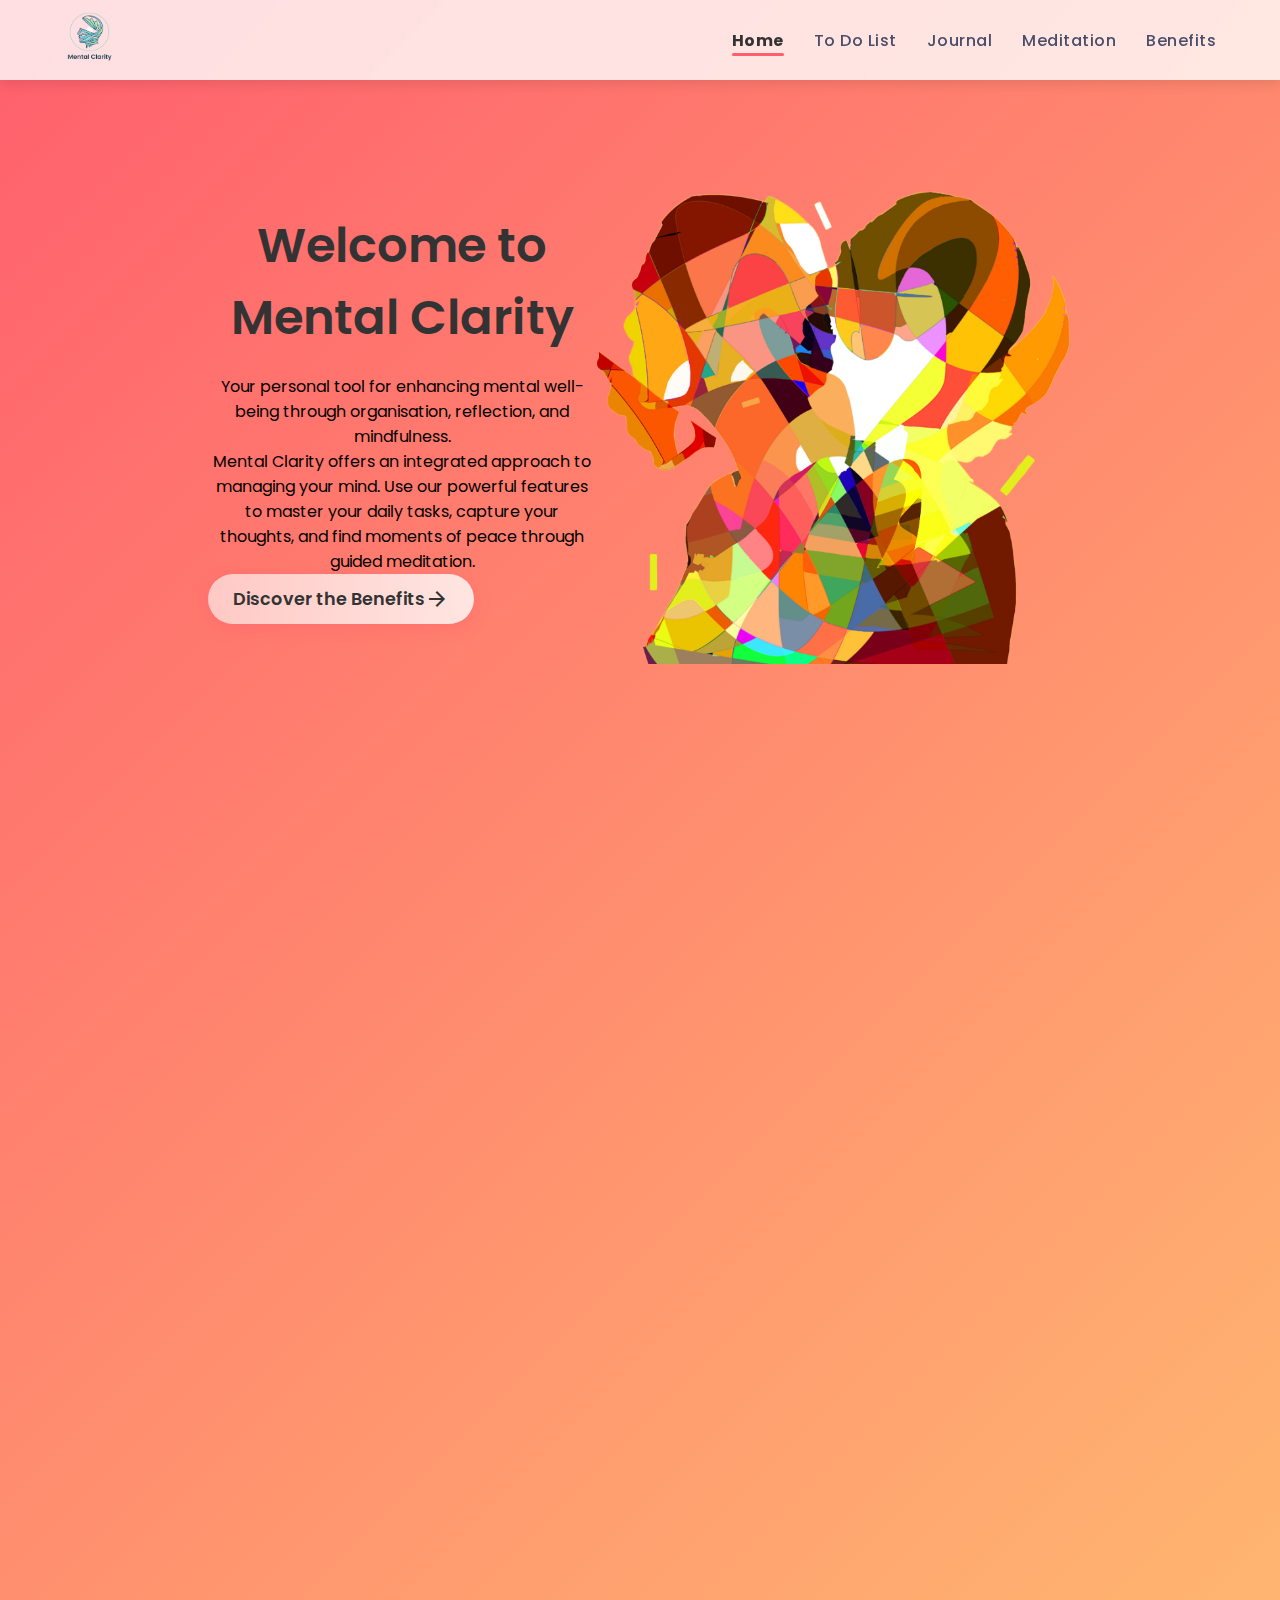
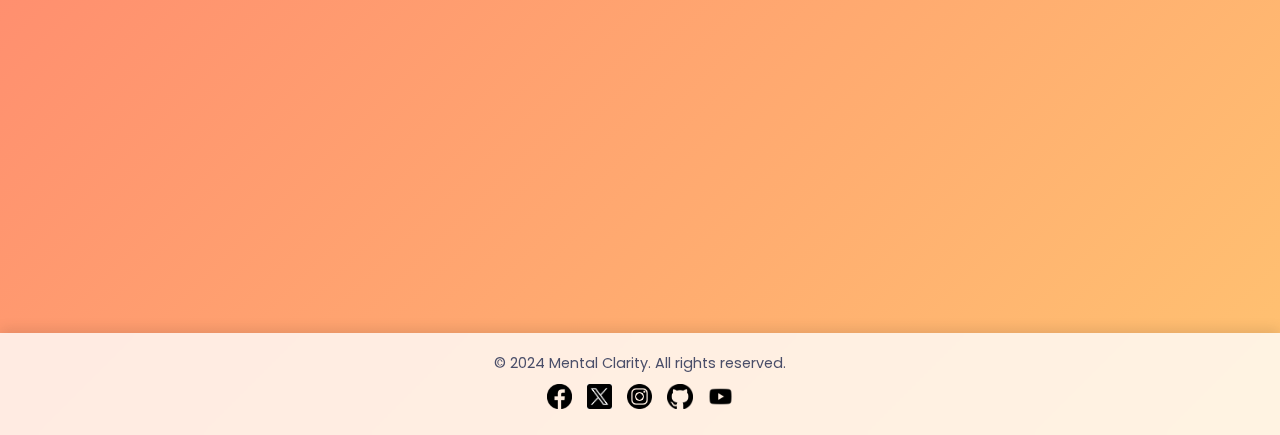
<file: index.html>
<!DOCTYPE html>
<html lang="en">
<head>
    <meta charset="UTF-8">
    <meta name="viewport" content="width=device-width, initial-scale=1.0">
    <link rel="stylesheet" href="style.css">
    <link href="https://fonts.googleapis.com/css2?family=Poppins&display=swap" 
    rel="stylesheet">
    <link rel="stylesheet" href="https://fonts.googleapis.com/css2?family=Material+Symbols+Outlined:opsz,wght,FILL,GRAD@20..48,100..700,0..1,-50..200" />
    <title>Mental Clarity Home</title>
    <script src="script.js"></script>
</head>
<body>
    <div id="header">
        <a href="index.html" class="logo-link">
            <img src="images/logo.png">
        </a>
        <button class="menu-toggle" aria-expanded="false" aria-controls="header-nav">
            <span class="material-symbols-outlined menu-icon">menu</span>
            <span class="material-symbols-outlined close-icon">close</span>
        </button>
        <nav id="header-nav">
            <a href="index.html" class="current_page">Home</a>
            <a href="todo.html">To Do List</a>
            <a href="journal.html">Journal</a>
            <a href="meditation.html">Meditation</a>
            <a href="benefits.html">Benefits</a>
        </nav>
    </div>
    <div class="container">

        <div class="home-container reveal">
            <div>
                <h1>Welcome to Mental Clarity</h1>
                <p>Your personal tool for enhancing mental well-being through organisation, reflection, and mindfulness.</p>
                <p>Mental Clarity offers an integrated approach to managing your mind. Use our powerful features to master your daily tasks, capture your thoughts, and find moments of peace through guided meditation.</p>
                <div class="discover">
                    <a href="benefits.html">
                        Discover the Benefits <span class="material-symbols-outlined">arrow_forward</span>
                    </a>
                </div>
            </div>
            <img src="images/home-image.png" id="logo" class="home-image">
        </div>
        <div class="container">
            <div class="triple reveal">
                <div class="triple-item reveal">
                    <a href="todo.html">
                        <img src="images/todo_icon.jpg" class="triple-icon">
                        <h2>To Do List</h2>
                        <p>Manage your daily tasks and priorities to stay organised and productive. This feature helps free up mental space by keeping all your responsibilities in one place, allowing you to focus on what matters most.</p>
                    </a>
                </div>
                <div class="triple-item reveal">
                    <a href="journal.html">
                        <img src="images/journal_icon.jpg" class="triple-icon">
                        <h2>Journal</h2>
                        <p>A private space to reflect on everyday moments, special events, and your current state of mind. You can capture thoughts, feelings, and practice gratitude, which has been shown to improve overall well-being.</p>
                    </a>
                </div>
                <div class="triple-item reveal">
                    <a href="meditation.html">
                        <img src="images/meditation_icon.jpeg" class="triple-icon">
                        <h2>Meditation</h2>
                        <p>Explore a variety of guided sessions to help you cultivate mindfulness, reduce stress and anxiety, improve focus, and enhance sleep quality. This tool offers different types of meditations depending on your current needs.</p>
                    </a>
                </div>
            </div>
        </div>
    </div>
    <div id="footer">
        <p>&copy; 2024 Mental Clarity. All rights reserved.</p>
        <div class="socials">
            <a href="https://www.facebook.com">
                <img src="images/facebook.png" class="social-icon">
            </a>
            <a href="https://www.x.com">
                <img src="images/x.png" class="social-icon">
            </a>
            <a href="https://www.instagram.com">
                <img src="images/instagram.png" class="social-icon">
            </a>
            <a href="https://github.com/">
                <img src="images/github.png" class="social-icon">
            </a>
            <a href="https://www.youtube.com">
                <img src="images/youtube.png" class="social-icon">
            </a>
        </div>
    </div>
</body>
</html>
</file>
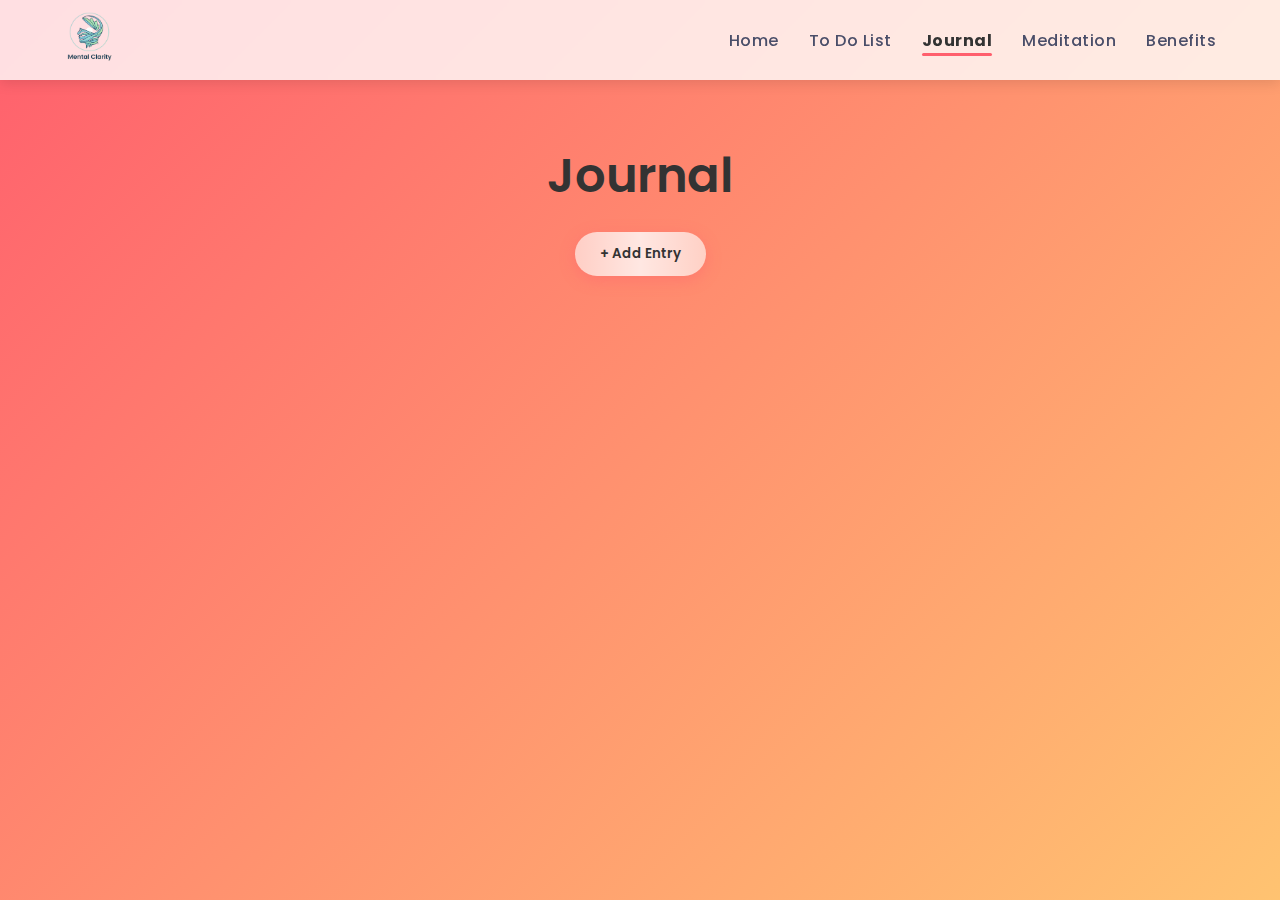
<file: journal.html>
<!DOCTYPE html>
<html lang="en">
<head>
    <meta charset="UTF-8">
    <meta name="viewport" content="width=device-width, initial-scale=1.0">
    <link rel="stylesheet" href="style.css">
    <link href="https://fonts.googleapis.com/css2?family=Poppins&display=swap" rel="stylesheet">
    <link rel="stylesheet" href="https://fonts.googleapis.com/css2?family=Material+Symbols+Outlined:opsz,wght,FILL,GRAD@20..48,100..700,0..1,-50..200" />
    <title>Journal</title>
    <script src="script.js" defer></script>
</head>
<body>
    
    <div id="header">
        <a href="index.html" class="logo-link">
            <img src="images/logo.png">
        </a>
        <nav>
            <a href="index.html">Home</a>
            <a href="todo.html">To Do List</a>
            <a class="current_page">Journal</a>
            <a href="meditation.html">Meditation</a>
            <a href="benefits.html">Benefits</a>
        </nav>
    </div>
    <div class="container">
        <h1>Journal</h1>
        <button class="add-journal-btn" onclick="openDialog()">+ Add Entry</button>
        <div id="journal" class="journal-entries">

        </div>
        <dialog id="journalDialog">
            <div class="dialog-content">
                <div class="dialog-header">
                    <h2 class="dialog-title" id="dialogTitle">Add New Journal Entry</h2>
                    <button class="close-btn" onclick="closeDialog()">x</button>
                </div>
                <form id="dialogForm">
                    <div class="form-group">
                        <label for="journalContent" class="form-label">Entry</label>
                        <textarea id="journalContent" class="form-textarea" placeholder="Reflect on how you are feeling here..." required></textarea>
                    </div>
                    <div class="dialog-actions">
                        <button type="button" class="cancel-btn" onclick="closeDialog()">Cancel</button>
                        <button type="submit" class="save-btn">Save Entry</button>
                    </div>
                </form>
            </div>
        </dialog>
        
    </div>
</body>
</html>
</file>
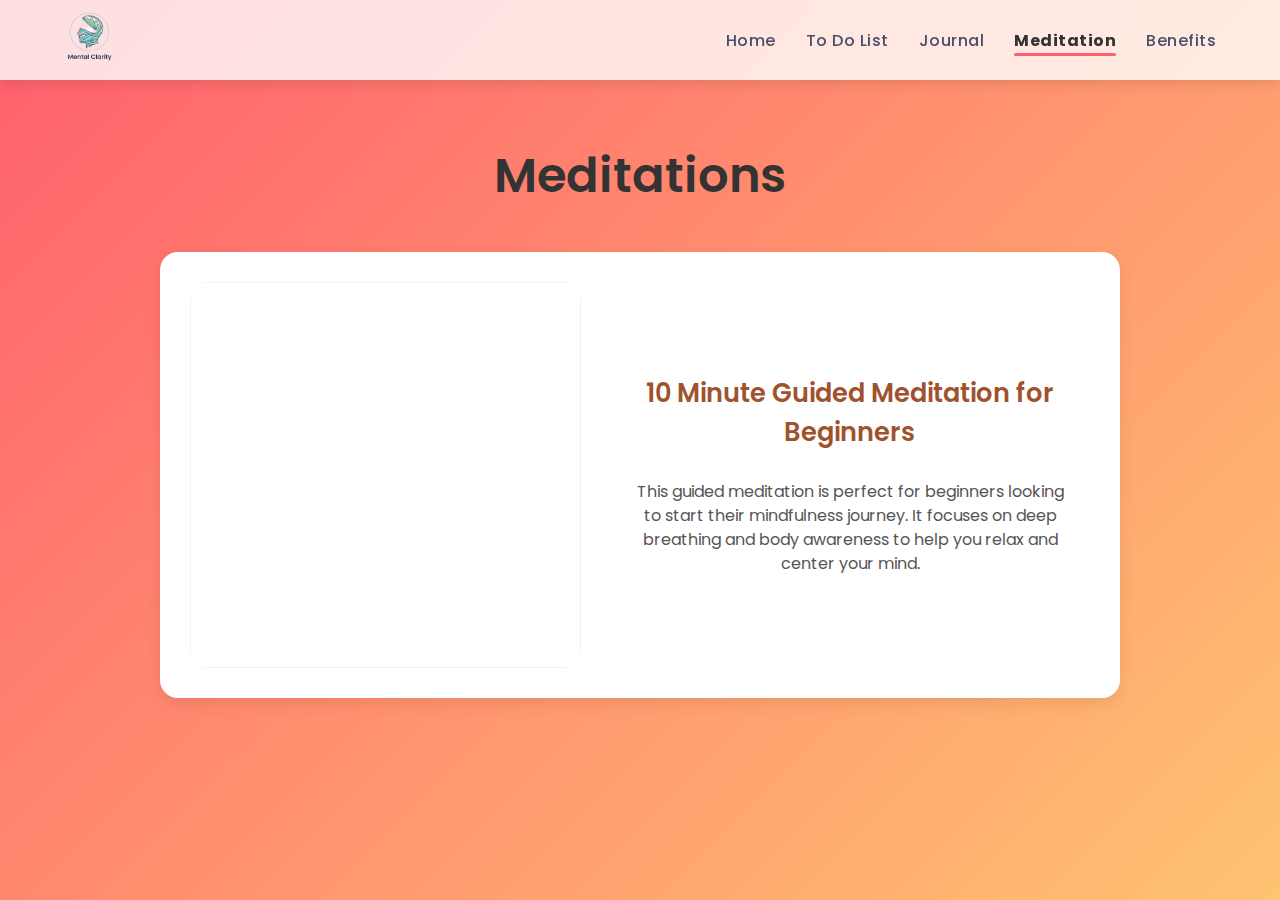
<file: meditation.html>
<!DOCTYPE html>
<html lang="en">
<head>
    <meta charset="UTF-8">
    <meta name="viewport" content="width=device-width, initial-scale=1.0">
    <link rel="stylesheet" href="style.css">
    <link rel="stylesheet" href="https://fonts.googleapis.com/css2?family=Material+Symbols+Outlined:opsz,wght,FILL,GRAD@20..48,100..700,0..1,-50..200" />
    <link href="https://fonts.googleapis.com/css2?family=Poppins&display=swap" rel="stylesheet">
    <title>Meditations</title>
    <script src="script.js" defer></script>
</head>
<body>
    <div id="header">
        <a href="index.html" class="logo-link">
            <img src="images/logo.png">
        </a>
        <button class="menu-toggle" aria-expanded="false" aria-controls="header-nav">
            <span class="material-symbols-outlined menu-icon">menu</span>
            <span class="material-symbols-outlined close-icon">close</span>
        </button>
        <nav id="header-nav">
            <a href="index.html">Home</a>
            <a href="todo.html">To Do List</a>
            <a href="journal.html">Journal</a>
            <a class="current_page">Meditation</a>
            <a href="benefits.html">Benefits</a>
        </nav>
    </div>
    <div class="container">
        <h1>Meditations</h1>
        <div class="meditation-container">
            <div class="video-container">
                <iframe  src="https://www.youtube.com/embed/QHkXvPq2pQE?si=6z6WV78W7tw6Z4UW" title="YouTube video player" frameborder="0" allow="accelerometer; autoplay; clipboard-write; encrypted-media; gyroscope; picture-in-picture; web-share" referrerpolicy="strict-origin-when-cross-origin" allowfullscreen></iframe>
            </div>
            <div class="video-text">
                <h2>10 Minute Guided Meditation for Beginners</h2>
                <p>This guided meditation is perfect for beginners looking to start their mindfulness journey. It focuses on deep breathing and body awareness to help you relax and center your mind.</p>
            </div>
        </div>
    </div>
</body>
</html>
</file>
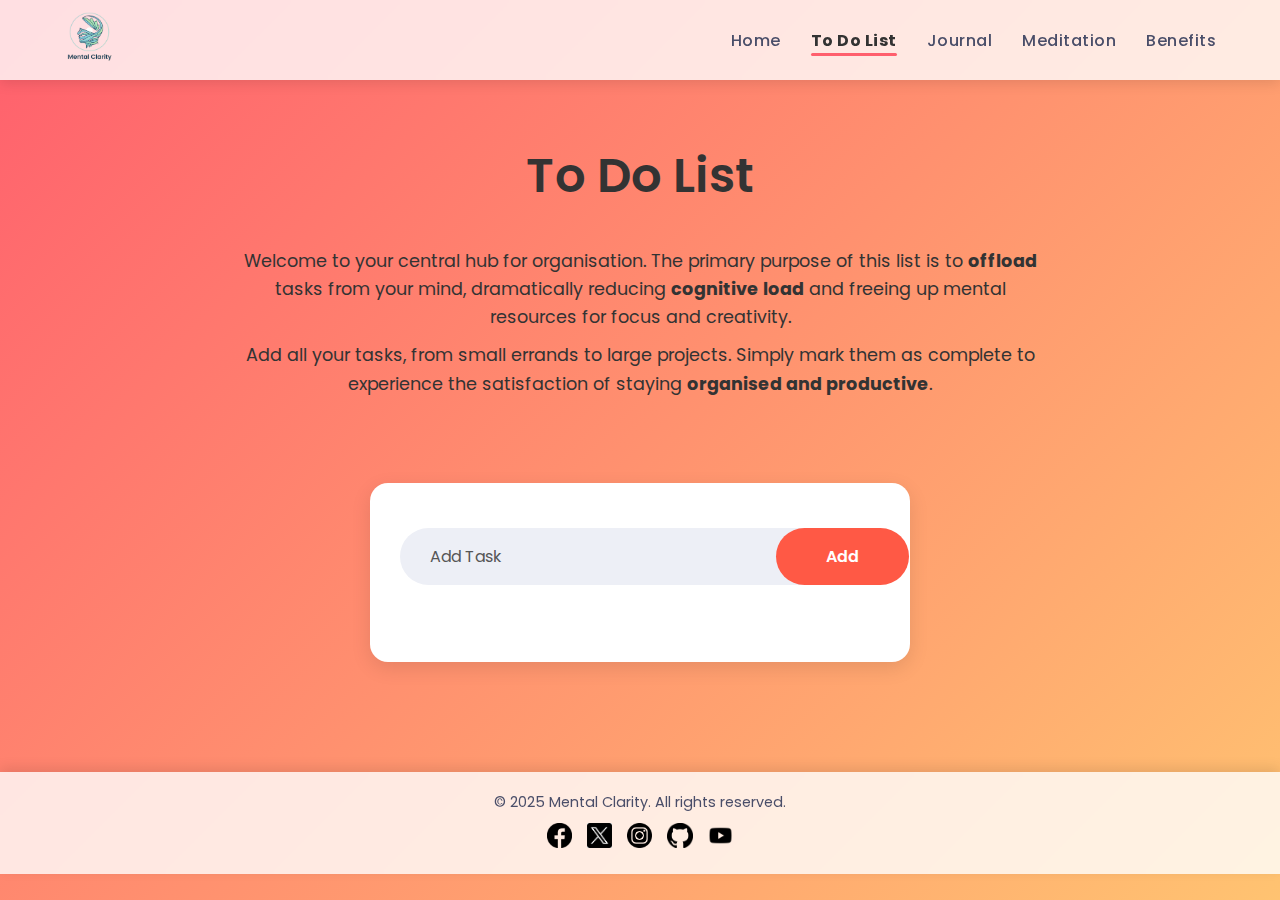
<file: todo.html>
<!DOCTYPE html>
<html lang="en">
<head>
    <meta charset="UTF-8">
    <meta name="viewport" content="width=device-width, initial-scale=1.0">
    <link rel="stylesheet" href="style.css">
    <link rel="stylesheet" href="https://fonts.googleapis.com/css2?family=Material+Symbols+Outlined:opsz,wght,FILL,GRAD@20..48,100..700,0..1,-50..200"/>
    <link href="https://fonts.googleapis.com/css2?family=Poppins&display=swap" rel="stylesheet">
    <title>To Do Lists</title>
    <script src="script.js" delay></script>
</head>
<body>
    <div id="header">
        <a href="index.html" class="logo-link">
            <img src="images/logo.png">
        </a>
        <button class="menu-toggle" aria-expanded="false" aria-controls="header-nav">
            <span class="material-symbols-outlined menu-icon">menu</span>
            <span class="material-symbols-outlined close-icon">close</span>
        </button>
        <nav id="header-nav">
            <a href="index.html">Home</a>
            <a class="current_page">To Do List</a>
            <a href="journal.html">Journal</a>
            <a href="meditation.html">Meditation</a>
            <a href="benefits.html">Benefits</a>
        </nav>
    </div>
    <div class="container">
        <h1>To Do List</h1>
        <div class="page-intro">
            <p>Welcome to your central hub for organisation. The primary purpose of this list is to <b>offload</b> tasks from your mind, dramatically reducing <b>cognitive load</b> and freeing up mental resources for focus and creativity.</p>
            <p>Add all your tasks, from small errands to large projects. Simply mark them as complete to experience the satisfaction of staying <b>organised and productive</b>.</p>
        </div>
        <div class="todo_list">
            <div class="inputTask">
                <input type="text" id="newTask" placeholder="Add Task">
                <button type="button" onclick="addTask()" id="addButton">Add</button>
            </div>
            <span id="taskError" class="error-message"></span>
            <div class="list">
                <ul>


                </ul>
            </div>
        </div>
    </div>
    <div id="footer">
        <p>&copy; 2025 Mental Clarity. All rights reserved.</p>
        <div class="socials">
            <a href="https://www.facebook.com">
                <img src="images/facebook.png" class="social-icon">
            </a>
            <a href="https://www.x.com">
                <img src="images/x.png" class="social-icon">
            </a>
            <a href="https://www.instagram.com">
                <img src="images/instagram.png" class="social-icon">
            </a>
            <a href="https://github.com/">
                <img src="images/github.png" class="social-icon">
            </a>
            <a href="https://www.youtube.com">
                <img src="images/youtube.png" class="social-icon">
            </a>
        </div>
    </div>
</body>
</html>
</file>
<file: style.css>
/* ============================================== */
/* ============== GENERAL STYLING =============== */
/* ============================================== */

:root {
    --container-bg: #ffffff;
    --primary-text: #333333;
    --secondary-text: #4a4e69;
    --accent-color: #FF5F6D; 
    --button-primary: #FF5F6D; 
    --button-primary-light: #FFC371; 
}

* {
    padding: 0;
    margin: 0;
    font-family: 'Poppins', Arial, sans-serif;
    box-sizing: border-box;
}

body {
    width: 100%;
    min-height: 100vh;
    background: linear-gradient(135deg, #FF5F6D, #FFC371); 
    overflow-y: scroll; 
}

/* --- CONTAINER --- */
.container {
    max-width: 1000px;
    margin: 60px auto;
    padding: 0 20px ;
    text-align: center;
    display: flex;
    flex-direction: column;
    align-items: center;
    justify-content: center;
}

.container h1{
    text-align: center;
    margin: 0 0 20px;
    font-size: 3em;
    font-weight: 600;
    color: var(--primary-text);
}

.inner-container {
    max-width: 1000px;
    margin: 50px auto;
    padding: 0 20px;
    text-align: center;
    display: flex;
    flex-direction: column;
    align-items: center;
    justify-content: center;
}

.inner-container h1 {
    text-align: center;
    margin: 0 0 50px;
    font-size: 2.5em;
    font-weight: 600;
    color: var(--primary-text);
}

/* --- PAGE-INTRO --- */

.page-intro {
    max-width: 800px;
    margin: 0 auto 30px auto; /* Margin above the button */
    padding: 15px 0;
    text-align: center;
}

.page-intro p {
    font-size: 1.1em;
    color: var(--primary-text);
    line-height: 1.6;
    margin-bottom: 10px;
}

/* --- REVEAL CONTENT --- */
.reveal, .triple-item.reveal {
    transform: translateY(100px);
    opacity: 0;
    transition: transform 0.5s ease-in-out, opacity 0.5s ease-in-out;
}

.reveal.active, .triple-item.reveal.active {
    transform: translateY(0);
    opacity: 1;
    transition: transform 0.5s ease-in-out, opacity 0.5s ease-in-out;

}

.reveal.scrolled-past, .triple-item.reveal.scrolled-past {
    transform: translateY(-100px);
    opacity: 0;
    transition: transform 0.5s ease-in-out, opacity 0.5s ease-in-out;
}


/* ============================================== */
/* ============== HEADER AND NAV ================ */
/* ============================================== */

/* Main Header Container */
#header {
    display: flex;
    justify-content: space-between;
    align-items: center;
    height: 80px;
    padding: 0 5%;
    background-color: rgba(255, 255, 255, 0.8);
    box-shadow: 0 4px 12px rgba(0, 0, 0, 0.1);
    backdrop-filter: blur(5px);
    -webkit-backdrop-filter: blur(5px); 
    z-index: 1000;
}


/* Logo Styling */
#header img {
    height: 50px;
    cursor: pointer;
    object-fit: contain;
    transition: transform 0.3s ease;
}

#header img:hover {
    transform: scale(1.05);
}

/* Navigation Links Container */
#header nav {
    display: flex;
    align-items: center;
    gap: 30px; 
}

#header nav a {
    position: relative;
    color: var(--secondary-text);
    padding: 8px 0;
    border-radius: 0;
    text-decoration: none;
    transition: color 0.3s ease, border-bottom 0.3s ease;
    font-size: 1em;
    font-weight: 500;
    letter-spacing: 0.5px;
}

#header nav a:hover {
    color: var(--accent-color);
    background: transparent;
}

#header nav a.current_page {
    color: var(--primary-text); 
    font-weight: 700;
    cursor: default;
}

/* Indicator for current page on nav bar */
#header nav a.current_page::after { 
    content: ""; 
    position: absolute;
    bottom: 5px;
    left: 0;
    width: 100%;
    height: 3px;
    background-color: var(--accent-color);
    border-radius: 2px;
}

/* --- BURGER MENU STYLES (Mobile View) --- */

/* Initially hide the burger icon on large screens */
.menu-toggle {
    display: none;
    background: none;
    border: none;
    cursor: pointer;
    padding: 10px;
}

.menu-toggle .menu-icon,
.menu-toggle .close-icon {
    font-size: 30px;
    transition: transform 0.3s ease, opacity 0.3s ease;
    color: var(--primary-text); 
}

/* Hide the close icon by default */
.menu-toggle .close-icon {
    display: none;
}

/* State when the menu is OPEN */
.menu-toggle.open .menu-icon {
    display: none;
}

.menu-toggle.open .close-icon {
    display: block;
}

/* --- FOOTER --- */

#footer {
    text-align: center;
    padding: 20px 0;
    background-color: rgba(255, 255, 255, 0.8);
    color: var(--secondary-text);
    font-size: 0.9em;
    box-shadow: 0 -4px 12px rgba(0, 0, 0, 0.1);
    backdrop-filter: blur(5px);
    -webkit-backdrop-filter: blur(5px); 
    margin-top: 40px;
}

.socials {
    margin-top: 10px;
    display: flex;
    justify-content: center;
    gap: 15px;
}

.social-icon {
    height: 25px;
    cursor: pointer;
    transition: transform 0.3s ease;
    object-fit: cover;
}

.social-icon:hover {
    transform: scale(1.1);
}

/* ============================================== */
/* ================ HOME PAGE =================== */
/* ============================================== */

.home-container {
    width: 90%;
    display: flex;
    flex-direction: row;
    align-items: center;
    justify-content: space-evenly;
    margin: 50px 5% 150px 5%;
}

.home-intro {
    display: flex;
    flex-direction: column;
    align-items: flex-start;
    justify-content: center;
    text-align: left;
    max-width: 600px;
    flex-grow: 1;
}

.home-intro h1 {
    text-align: left;
    font-size: 3em;
    color: var(--primary-text);
    margin-bottom: 20px;
}

.home-intro p {
    font-size: 1.2em;
    color: var(--primary-text);
    margin-bottom: 30px;
    max-width: 600px;
}


.home-image {
    max-height: 500px;
    max-width: 55%;
    object-fit: contain;
}


/* --- DISCOVER BUTTON --- */

.discover {
    padding: 12px 25px;
    background: linear-gradient(90deg, 
                rgb(255, 255, 255, 0.6), 
                rgb(255, 255, 255, 0.8)); 
    border: none;
    border-radius: 30px;
    color: var(--primary-text);
    font-weight: 600; 
    cursor: pointer;
    box-shadow: 0 4px 15px rgba(255, 95, 109, 0.4);
    margin-bottom: 20px;
    transition: 0.3s ease;
    width: fit-content;
}

.discover:hover {
    transform: scale(1.02);
    box-shadow: 0 8px 25px rgba(225, 95, 109, 0.9);
    transition: 0.3s ease;
}

.discover span {
    transition: margin-left 0.3s ease;
}

.discover:hover span {
    margin-left: 8px;
}

.discover a {
    display: flex;
    align-items: center;
    justify-content: center;
    text-decoration: none;
    color: var(--primary-text);
    font-size: 1.1em;
}

/* --- TRIPLE DIV (Three box menu) --- */

.triple {
    display: flex;
    justify-content: center;
    gap: 30px;
    margin-bottom: 50px; 
    align-items: stretch; 
}

.home.triple-item {
    flex: 0 1 300px;
    max-width: 300px;
    
    background-color: var(--container-bg);
    border-radius: 18px;
    box-shadow: 0 6px 20px rgba(0, 0, 0, 0.1);
    transition: box-shadow 0.3s, transform 0.3s;
    display: flex; 
    flex-direction: column;

}

.home.triple-item.reveal:hover {
    box-shadow: 0 8px 20px rgba(0, 0, 0, 0.15);
    transform: translateY(-5px);
}

.home.triple-item img {
    max-height: 130px;
    width: 100%;
    border-radius: 18px 18px 0 0;
    object-fit: cover;
}

.home.triple-item h2 {
    margin: 15px 0 10px;
    font-size: 1.5em;
    color: var(--primary-text);
}

.home.triple-item a {
    display: flex;
    flex-direction: column;
    flex-grow: 1;
    padding: 15px;
    color: var(--primary-text);
    font-size: 1.2em;
    font-weight: 600;
    text-decoration: none;
    transition: background-color 0.3s, color 0.3s;
}

.home.triple-item a p {
    flex-grow: 1;
    margin-bottom: 0;
    font-size: 0.85em;
    font-weight: 400;
    color: var(--secondary-text);
    line-height: 1.5;
    text-align: center;
    padding-bottom: 20px;
}

/* --- TESTIMONIALS --- */

h1.testimonial-heading {
    text-align: center;
    margin-bottom: 50px;
    font-size: 2.5em;
    color: var(--primary-text);
    margin-bottom: 20px;
}

.testimonial-section {
    width: 90%;
    max-width: 800px;
    margin: 60px auto 80px auto;
    padding: 30px;
    background-color: #fffaf7;
    border-radius: 12px;
    box-shadow: 0 4px 10px rgba(0, 0, 0, 0.05);
    text-align: center;
    position: relative; 
    overflow: hidden; 
    min-height: 350px; 
    clear: both;
}

/* --- PROFILE PICTURE STYLES --- */
.testimonial-profile-pic {
    width: 80px;
    height: 80px;
    border-radius: 50%;
    object-fit: cover;
    border: 3px solid #a0522d;
    margin: 20px 0;
    box-shadow: 0 2px 5px rgba(0, 0, 0, 0.1);
}

/* --- SLIDE STYLES --- */
.testimonial-slides {
    height: 100%;
}

.testimonial-slide {
    position: absolute;
    top: 0;
    left: 0;
    width: 100%;
    opacity: 0; 
    transition: opacity 0.5s ease-in-out;
    pointer-events: none;
}

.testimonial-slide.active {
    opacity: 1;
    pointer-events: auto;
}

.testimonial-section .quote {
    font-size: 1.5em;
    font-style: italic;
    color: #444;
    line-height: 1.4;
    margin: 5px 15px;
}

.testimonial-section .source {
    font-size: 1em;
    font-weight: 600;
    color: #a0522d;
    margin-top: 15px;
}

/* --- DOT NAVIGATION STYLES --- */
.testimonial-dots {
    text-align: center;
    position: absolute;
    bottom: 10px;
    left: 50%;
    transform: translateX(-50%);
}

.dot {
    height: 10px;
    width: 10px;
    margin: 0 5px;
    background-color: #ccc;
    border-radius: 50%;
    display: inline-block;
    cursor: pointer;
    transition: background-color 0.5s ease;
}

.dot.active {
    background-color: #a0522d;
}


/* ============================================== */
/* ============== TO DO LIST PAGE =============== */
/* ============================================== */


/* To do list container */
.todo_list {
    width: 100%;
    max-width: 540px;
    background: var(--container-bg);
    margin: 30px auto 50px;
    padding: 25px 30px;
    border-radius: 18px;
    box-shadow: 0 6px 20px rgba(0, 0, 0, 0.1);
}

.todo_list > * {
    color: #333333;
}

.todo_list h2 {
    margin: 0 0 20px 10px;
    font-size: 1.5em;
    text-align: left;
}

/* Input field for adding tasks */
.inputTask {
    width: 100%;
    display: flex;
    border-radius: 40px;
    background-color: #edeff6;
    margin-top: 20px;
}

.inputTask > * {
    border: none;
    outline: none;
    border-radius: 40px;
}

.inputTask input {
    flex: 1;
    background: transparent;
    padding: 10px 30px;
    font-weight: 400;
    font-size: 16px;
}

.inputTask input:focus {
    outline: none;
}

.inputTask input::placeholder {
    width: 100%;
    background: transparent;
    color: #555555;
}

/* Add task button */
.inputTask button {
    background-color: #ff5945;
    padding: 16px 50px;
    cursor: pointer;
    font-size: 16px;
    font-weight: 600;
    color: white;
    transition: 0.2s ease-out;
    -webkit-tap-highlight-color: transparent;
}

.inputTask button:hover {
    background-color: #d64c3c;  
    transition: 0.2s ease-in;
}

/* Styling for the error message itself */
.error-message {
    display: block; 
    color: #ff3860;
    margin-top: 5px;
    height: 1.2em;
    font-size: 0.9em;
}

/* Shake animation for the error */
@keyframes shake {
    0% { transform: translateX(0); }
    20% { transform: translateX(-4px); }
    40% { transform: translateX(4px); }
    60% { transform: translateX(-4px); }
    80% { transform: translateX(4px); }
    100% { transform: translateX(0); }
}

.shake-animation {
    animation: shake 0.5s;
    animation-fill-mode: forwards; 
}

/* List of tasks */
.list {
    padding: 15px 0;
    display: flex;
    flex-direction: column;
    justify-content: flex-start;
    width: 100%;
}

.list li {
    list-style: none;
    font-size: 17px;
    padding: 12px 8px 12px 10px;
    color: #333;
    display: flex;
    flex-direction: row;
    justify-content: flex-start;
    align-items: flex-start;
    word-break: break-word;
    text-align: left;
    cursor: grab;
}

/* Make list items respond to hover to show they are interactive */

.list li:active {
    cursor: grabbing;
}

/* Drag handle icon */
.list li .drag-handle {
    opacity: 0;
    visibility: hidden; 
    transition: opacity 0.3s ease, visibility 0.3s ease, transform 0.3s ease;
    transform: translateX(-5px); 
    padding-left: 0;

}

.list li > * {
    padding-left: 20px;
}

.list li .task-text {
    flex: 1;
    word-break: break-word;
    transition: ease 0.2s;
}

/* Material Symbols for Checkbox */
li span.checked {
    font-variation-settings: 'FILL' 0, 'wght' 400, 'GRAD' 0, 'opsz' 24;
    color: #999;
    font-family: 'Material Symbols Outlined';
    font-size: 24px;
    cursor: pointer;
    transition: ease 0.3s;
}

li span.checked:hover {
    color: var(--accent-color);
    transition: ease 0.3s;
}

li.checked span.checked {
    color: var(--accent-color);
    font-variation-settings: 'FILL' 1;
    cursor: pointer;
    transition: ease 0.3s;
}

li.checked span.checked:hover {
    color: #e7503f;
}

li.checked .task-text {
    color: #AAAAAA;
    text-decoration: line-through;
    transition: ease 0.2s;
}


.delete-icon{
    color: #AAAAAA;
    flex-shrink: 0;
    transition: 0.1s ease-out;
    font-size: 20px;
    opacity: 0;
    visibility: hidden;
    transition: opacity 0.3s ease, visibility 0.3s ease, transform 0.3s ease;
}

.list li:hover .delete-icon {
    opacity: 1;
    visibility: visible;
}

.delete-icon:hover {
    color: #9e0404;
    transition: 0.1s ease-in;
    cursor: pointer;
}

/* Visible when hovering over the task */
.list li:hover .drag-handle {
    opacity: 0.4;
    visibility: visible;
    transform: translateX(0);
}

.list li .drag-handle:hover {
    opacity: 0.8;
}

.dragging {
    opacity: 0.4;
}

/* Style for the item you are hovering over during a drag operation */
.drag-over {
    background-color: #f0f0f0;
    border-top: 2px solid #333;
}

/* ============================================== */
/* ================ JOURNAL PAGE ================ */
/* ============================================== */

/* --- Add Journal Button --- */
.add-journal-btn {
    padding: 12px 25px;
    /* Cleaned up linear-gradient definition */
    background: linear-gradient(90deg, 
        rgba(255, 255, 255, 0.6), 
        rgba(255, 255, 255, 0.8), 
        rgba(255, 255, 255, 0.6));
    border: none;
    border-radius: 30px;
    color: var(--primary-text);
    font-weight: 600; 
    cursor: pointer;
    box-shadow: 0 4px 15px rgba(255, 95, 109, 0.4); /* Shadow hinting at accent color */
    margin-bottom: 20px;
    transition: all 0.2s ease-out;
    display: inline-block; /* Ensures margin/padding works correctly */
}

.add-journal-btn:hover {
    transform: scale(1.03);
    /* Simplified hover background */
    background: rgba(255, 255, 255, 0.9);
    box-shadow: 0 8px 25px rgba(255, 95, 109, 0.7);
    filter: brightness(1.1);
    transition: all 0.1s ease-in;
}

/* --- Journal Entry Dialog (Modal) --- */
#journalDialog {
    border: none;
    padding: 0;
    margin: auto;
    max-width: 90vw;
    width: 500px; 
    background-color: #ffffff;
    border-radius: 15px;
    box-shadow: 0 10px 30px rgba(0, 0, 0, 0.2);
}

#journalDialog::backdrop {
    background-color: rgba(0, 0, 0, 0.4);
    backdrop-filter: blur(3px);
}

.dialog-content {
    padding: 25px;
}

.dialog-header {
    display: flex;
    justify-content: space-between;
    align-items: center;
    padding-bottom: 15px;
    border-bottom: 1px solid #eee; 
    margin-bottom: 20px;
}

.dialog-title {
    color: #333; 
    font-size: 1.5em;
    font-weight: 600;
}

/* Close Button */
.close-btn {
    background: transparent;
    border: none;
    font-size: 1.5em;
    color: #888;
    cursor: pointer;
    padding: 0;
    line-height: 1;
    transition: color 0.2s;
}

.close-btn:hover {
    color: #FF5945;
}

/* --- Form Elements --- */
.form-group {
    margin-bottom: 20px;
    text-align: left;
}

.form-label {
    display: block;
    margin-bottom: 8px;
    font-weight: 500;
    color: #4A4E69;
}

.form-textarea {
    width: 100%;
    min-height: 150px;
    padding: 15px;
    border: 1px solid #ccc;
    border-radius: 8px;
    font-size: 16px;
    resize: vertical;
    box-sizing: border-box; /* Includes padding and border in the element's total width/height */
    transition: border-color 0.2s, box-shadow 0.2s;
}

.form-textarea:focus {
    outline: none;
    border-color: #FF5F6D; 
    box-shadow: 0 0 0 3px rgba(255, 95, 109, 0.2);
}

/* --- Dialog Buttons --- */
.dialog-actions {
    display: flex;
    justify-content: flex-end;
    gap: 10px;
    padding-top: 15px;
}

.cancel-btn, .save-btn {
    padding: 10px 20px;
    border-radius: 20px;
    font-weight: 500;
    cursor: pointer;
    transition: background-color 0.2s, opacity 0.2s, box-shadow 0.2s;
    border: none;
}

.cancel-btn {
    background-color: #f0f0f0;
    color: #4A4E69;
    border: 1px solid #ddd;
}

.cancel-btn:hover {
    background-color: #e0e0e0;
}

.save-btn {
    /* Defined the gradient fully inline */
    background: linear-gradient(90deg, #FF5F6D, #FFC371); 
    color: #ffffff; /* Explicitly set white text for high contrast on the gradient */
}

.save-btn:hover {
    opacity: 0.9;
    box-shadow: 0 2px 5px rgba(255, 95, 109, 0.5);
}

/* --- Journal Entries Grid --- */

#journal {
    display: grid;
    grid-template-columns: 1fr 1fr; /* Two columns for entries */
    gap: 30px;
    margin-top: 40px;
    padding-bottom: 50px;
    text-align: left;
    width: 100%;
}

/* --- Journal Entry Card --- */

/* Base styles for the entry cards */
.journal-entry-card.reveal {
    background-color: var(--container-bg);
    padding: 25px 30px;
    border-radius: 18px;
    box-shadow: 0 6px 20px rgba(0, 0, 0, 0.1);
    height: auto;
    display: flex;
    flex-direction: column;
    /* Initial state for the reveal animation */
    opacity: 0;
    transition: all 0.3s ease-out; 
    transform: translate(0, 20px); 
}

/* Active state after loading (JS applies this class) */
.journal-entry-card.reveal.active {
    box-shadow: 0 10px 25px rgba(0, 0, 0, 0.15);
    transform: translate(0, 0);
    opacity: 1;
    transition: all 0.3s ease-in;
}

.journal-entry-card.reveal.active:hover {
    box-shadow: 0 12px 30px rgba(0, 0, 0, 0.3);
}

.card-date {
    font-size: 0.85em;
    font-weight: 600;
    color: #7f8c8d;
    border-bottom: 1px solid #f0f0f0;
    padding-bottom: 10px;
    margin-bottom: 15px;
    font-family: 'Poppins', sans-serif;
}

.card-content {
    flex-grow: 1; /* Pushes action buttons to the bottom */
    font-size: 1.05em;
    line-height: 1.6;
    color: var(--primary-text);
    /* Ensures text handles complex formatting and breaks properly */
    white-space: pre-wrap; 
    word-wrap: break-word;
    margin-bottom: 15px;
    font-family: 'Inter', sans-serif;
}

/* --- Card Actions (Edit/Delete Buttons) --- */
.journal-entry-card .card-actions {
    display: flex;
    justify-content: flex-end;
    gap: 15px;
    margin-top: 15px;
}

.journal-entry-card .card-actions button {
    cursor: pointer;
    padding: 5px;
    border: none;
    background: none;
    transition: color 0.2s, transform 0.1s;
    line-height: 1;
    display: inline-flex;
    align-items: center;
    justify-content: center;
}

/* Styles for Material Symbols Icons */
.journal-entry-card .card-actions .material-symbols-outlined {
    font-size: 1.5em;
    font-variation-settings:
        'FILL' 0,
        'wght' 400,
        'GRAD' 0,
        'opsz' 24;
}

.edit-card-btn .material-symbols-outlined {
    color: #4A4E69;
}

.edit-card-btn:hover .material-symbols-outlined {
    color: #000000;
    font-variation-settings: 'FILL' 1; /* Fill the icon on hover */
    transform: scale(1.15);
}

.delete-card-btn .material-symbols-outlined {
    color: var(--accent-color);
}

.delete-card-btn:hover .material-symbols-outlined {
    color: #E74C3C;
    font-variation-settings: 'FILL' 1;
    transform: scale(1.15);
}

/* ============================================== */
/* ============== MEDITATION PAGE =============== */
/* ============================================== */

/* Meditation Card Styling */
.meditation-container {
    margin-bottom: 35px; 
    
    display: flex;
    gap: 30px; 
    align-items: center;
    
    background-color: var(--container-bg);
    padding: 30px;
    border-radius: 18px;
    box-shadow: 0 6px 15px rgba(0, 0, 0, 0.08); 
    transition: all 0.3s ease;
}

.meditation-container:hover {
    transform: translateY(-3px); 
    box-shadow: 0 8px 20px rgba(0, 0, 0, 0.15); 
}

.meditation-container:first-of-type {
    margin-top: 20px;
}

/* Alternate the layout for odd-numbered cards */
.meditation-container:nth-child(odd) {
    flex-direction: row-reverse; 
}

/* --- Video Frame Styling --- */
.video-container {
    flex: 1; 
    flex-basis: 45%; 
    position: relative;
    
    /* Standard 16:9 Aspect Ratio Hack */
    padding-bottom: 42.86%; /* 9 / 16 = 0.5625 (56.25%) */
    height: 0;
    overflow: hidden;
    border-radius: 18px;
}

.video-container iframe {
    position: absolute;
    top: 0;
    left: 0;
    width: 100%;
    height: 100%;
    border: none;
    border: 1px solid rgba(0, 0, 0, 0.05);
}

/* --- Video Text Styling (55% width) --- */
.video-text {
    flex: 1; 
    flex-basis: 55%; 
    padding: 0 20px;
}

.video-text h2 {
    font-size: 1.6em; 
    color: #a0522d; 
    margin-top: 0;
    margin-bottom: 28px;
    font-weight: 600; 
}

.video-text p {
    font-size: 1em; 
    line-height: 1.5;
    color: #555;
}

/* ============================================== */
/* ================ BENEFITS PAGE =============== */
/* ============================================== */

.benefits-section {
    background-color: #fff;
    padding: 40px;
    margin-bottom: 30px;
    border-radius: 12px;
    box-shadow: 0 4px 15px rgba(0, 0, 0, 0.05);
}

.benefits-section h2 {
    color: var(--primary-color, #a0522d); 
    font-size: 2em;
    margin-bottom: 25px;
    border-bottom: 2px solid rgba(160, 82, 45, 0.1); /* Light separator line */
    padding-bottom: 10px;
}

/* Base two-column layout */
.benefit-content {
    display: flex;
    gap: 40px;
    align-items: flex-start;
}

/* Layout swap */
.benefit-content.reverse-layout {
    flex-direction: row-reverse;
}

.benefit-text {
    /* Takes up 2/3 of the available space */
    flex: 2; 
    display: flex;
    flex-direction: column;
}

.benefit-text h3 {
    color: #333;
    font-size: 1.4em;
    margin: 15px 0;
}

.benefit-text p {
    font-size: 1.1em;
    line-height: 1.7;
    color: #666;
    margin-bottom: 15px;
}

.benefit-list {
    /* Takes up 1/3 of the available space */
    flex: 1; 
    list-style: none;
    padding-left: 0;
    margin-top: 10px;
}

.benefit-list li {
    background-color: #f7f7f7;
    padding: 10px 15px;
    margin-bottom: 8px;
    border-left: 4px solid var(--primary-color, #a0522d); 
    border-radius: 4px;
    font-weight: 500;
}

/* Call To Action */

.call-to-action {
    text-align: center;
    padding: 50px 0 20px;
}

.call-to-action h2 {
    font-size: 2em;
    margin-bottom: 20px;
    color: var(--primary-color, #a0522d);
}

.call-to-action p {
    font-size: 1.1em;
    color: #555;
    margin-bottom: 30px;
}

/* Ensure the triple layout is a flex container for the buttons */
.call-to-action .triple {
    display: flex;
    justify-content: center;
    gap: 20px;
}

.call-to-action .triple-item a {
    padding: 15px 30px;
    background-color: var(--primary-color, #a0522d);
    color: #fff;
    border-radius: 8px;
    font-weight: 700;
    font-size: 1.1em;
    text-decoration: none;
    display: flex;
    justify-content: center;
    transition: background-color 0.3s ease, box-shadow 0.3s ease, transform 0.3s ease;
}

.call-to-action .triple-item a:hover {
    background-color: #8c4627;
    transform: translateY(-3px);
    box-shadow: 0 5px 15px rgba(0, 0, 0, 0.15);
}

/* ============================================== */
/* ================ MOBILE STYLE ================ */
/* ============================================== */

@media (max-width: 1100px) {

    /* --- HEADER & NAVIGATION --- */
    
    #header {
        /* Fixes header to the top and ensures full width */
        position: fixed; 
        width: 100%;
        top: 0;
        
        /* Flex setup for logo and menu-toggle */
        flex-direction: row; 
        justify-content: space-between; 
        align-items: center; /* Better alignment for centered items */
        height: auto;
        padding: 15px 5%;
        gap: 0;
        z-index: 1060; /* High Z-index to cover all page content */
    }

    /* Show the burger menu toggle button */
    .menu-toggle {
        display: block; 
        position: relative;
        z-index: 1061; /* Must be above the header to be clickable */
    }

    /* Removes the gray/blue overlay when tapping on mobile devices */
    .menu-toggle,
    .menu-toggle a, 
    .menu-toggle .dot {
        -webkit-tap-highlight-color: transparent;
    }

    /* Ensure the logo remains visible next to the menu toggle */
    #header .logo-link {
        display: block; 
    }

    /* Position and Hide the Navigation Menu (Off-canvas sidebar) */
    #header nav {
        position: fixed;
        top: 0; 
        right: 0; 
        width: 70%; 
        height: 100vh; 
        
        background-color: var(--container-bg, #fff); 
        box-shadow: -4px 0 12px rgba(0, 0, 0, 0.15);
        overflow-y: auto; /* Allows scrolling for many links */
        
        flex-direction: column; 
        align-items: center;
        
        /* Ensures links start below the fixed header */
        padding-top: 100px; 
        
        /* Hides the menu off-screen */
        transform: translateX(100%); 
        transition: transform 0.3s ease-in-out, box-shadow 0.3s ease; 
        
        /* Must be below the header (1060) but above content */
        z-index: 1050; 
    }
    
    /* Show the Navigation Menu when 'open' class is applied by JS */
    #header nav.open {
        transform: translateX(0); 
    }

    #header nav a {
        padding: 15px 0;
        width: 90%;
        text-align: center;
        border-bottom: 1px solid #eee; 
    }

    /* Hide the desktop current_page indicator line */
    #header nav a.current_page::after {
        display: none;
    }

    /* --- GLOBAL CONTAINER / LAYOUT --- */

    .container {
        /* Adds margin from the fixed header */
        padding: 100px 0 50px; 
        width: 90%;
        margin: auto;
    }

    .container:last-of-type {
        /* Prevents last container from pushing footer too close */
        padding-bottom: 20px;
        margin-bottom: 20px;
    }

    /* --- HOME PAGE SECTIONS --- */

    /* Stack items vertically and reverse the order */
    .home-container {
        flex-direction: column-reverse; 
        text-align: center;
        margin: 150px auto 0 auto;
        gap: 50px;
    }

    .home-intro h1, .home-intro p {
        text-align: center;
    }
    
    .home-image {
        max-width: 80%;
        max-height: 300px;
    }

    .home-container div {
        /* Centralizes the stacked text content */
        display: flex;
        flex-direction: column;
        align-items: center;
        justify-content: center;
    }

    /* Triple layout (benefits/features) */
    .home.triple {
        flex-direction: column;
        width: 100%;
        margin: 0 auto;
        justify-content: center;
        align-items: center;
        gap: 30px; 
    }

    .triple-item {
        width: 100%;
        padding: 0 0 20px;
    }

    .triple-item img {
        max-height: 180px;
        margin-bottom: 20px;
    }

    /* --- TESTIMONIALS --- */

    .testimonial-container {
        flex-direction: column;
        align-items: center;
        margin: auto;
        width: 90%;
        box-sizing: border-box;
    }

    .testimonial-container h2 {
        font-size: 1.8em;
        margin-bottom: 20px;
    }

    .testimonial-section {
        padding: 20px; 
        margin: 40px auto; 
        min-height: 380px; 
        width: 90%;
    }

    .testimonial-profile-pic {
        width: 70px; 
        height: 70px;
        margin-bottom: 15px;
    }

    .testimonial-section .quote {
        font-size: 1.2em; 
        line-height: 1.5;
    }
    
    .testimonial-section .source {
        font-size: 0.9em; 
        margin-top: 10px;
    }

    .testimonial-dots {
        bottom: 5px; 
    }

    /* --- TO DO PAGE --- */

    .todo_list {
        padding: 20px 15px;
    }
    
    .todo_list h2 {
        font-size: 1.3em;
    }

    .inputTask input {
        font-size: 14px;
        padding: 10px 20px;
        width: 100%;
    }

    .inputTask button {
        padding: 12px 30px;
        font-size: 14px;
    }

    .list li {
        font-size: 15px;
        /* Disables browser default touch behavior */
        touch-action: none; 
        -webkit-tap-highlight-color: transparent;
    }

    /* Makes drag handle and delete icon visible for mobile interaction */
    .list li .drag-handle {
        opacity: 0.2;
        visibility: visible;
        left: -5px;
        transform: translateX(0);
    }

    .list li .drag-handle:active {
        opacity: 0.6;
    }

    .list li .delete-icon {
        opacity: 1;
        visibility: visible;
        font-size: 18px;
    }

    /* --- JOURNAL PAGE --- */

    #journal {
        grid-template-columns: 1fr; /* Single column on small screens */
        gap: 30px; 
    }

    /* --- MEDITATION PAGE --- */

    /* Force stacking and remove alternating layout on small screens */
    .meditation-container, 
    .meditation-container:nth-child(odd) {
        flex-direction: column; 
        padding: 20px;
    }

    /* Video container full width on mobile */
    .video-container {
        flex: 1 1 100%;
        width: 100%;
        /* Maintains 16:9 aspect ratio for embedded video */
        padding-bottom: 56.25%; 
        margin-bottom: 15px;
    }

    .video-text {
        flex: 1 1 100%;
        padding: 0;
        text-align: center;
    }

    .video-text h2 {
        text-align: center;
    }

    /* --- BENEFITS PAGE --- */

    /* Stack the text and list vertically */
    .benefit-content, 
    .benefit-content.reverse-layout {
        flex-direction: column; 
    }

    .benefit-list {
        margin-top: 20px;
        width: 100%;
    }

    /* Call to Action Section */
    .call-to-action {
        padding: 30px 0;
    }
    
    .call-to-action h2 {
        font-size: 1.8em;
    }

    .call-to-action p {
        width: 90%;
        margin: 0 auto 30px auto;
    }

    /* Stack the triple columns inside the CTA */
    .call-to-action .triple {
        flex-direction: column;
        gap: 10px;
    }
}
</file>
